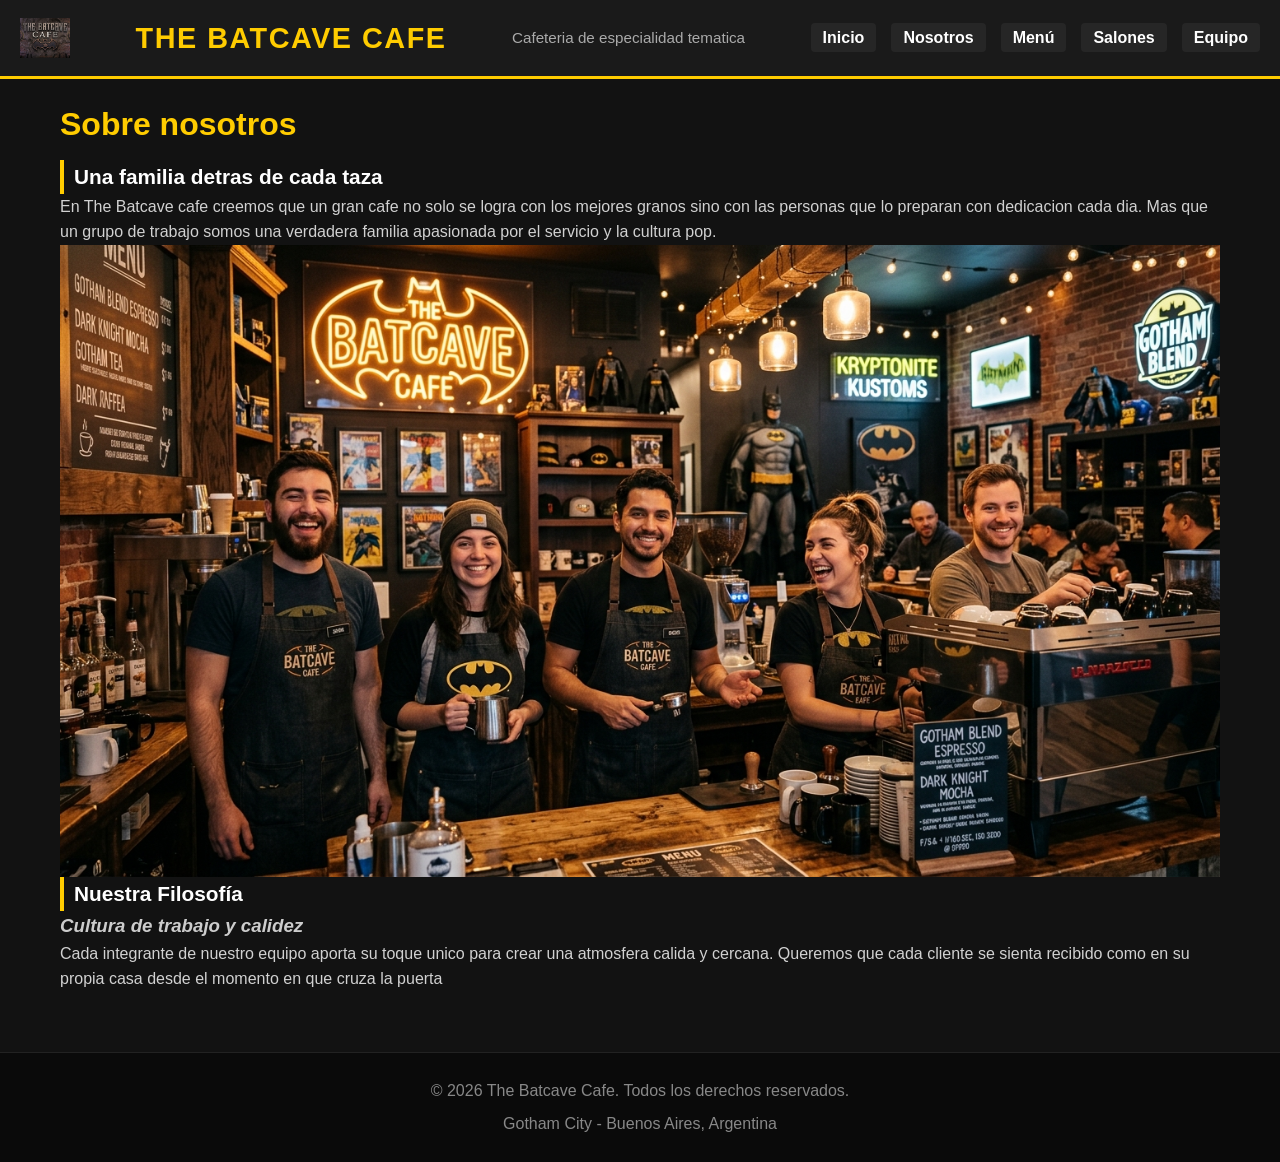
<file: Preentregacss3/pages/equipo.html>
<!DOCTYPE html>
<html lang="en">
<head>
    <meta charset="UTF-8">
    <meta name="viewport" content="width=device-width, initial-scale=1.0">
    <title>equipo</title>
    <link rel="stylesheet" href="../styles/styles.css">
</head>
<body>
   <header>
    <a href="../index.html">
      <img src="../assets/logo.png" alt="Logo The Batcave Cafe" class="header-logo">
    </a>
<h1>The Batcave cafe</h1>
<h2>Cafeteria de especialidad tematica</h2>
  <nav>
    <ul>
      <li><a href="../index.html">Inicio</a></li>
      <li><a href="nosotros.html">Nosotros</a></li>
      <li><a href="menu.html">Menú</a></li>
      <li><a href="salones.html">Salones</a></li>
      <li><a href="equipo.html">Equipo</a></li>
    </ul>
  </nav>

</header> 
<main>
    <h1>Sobre nosotros</h1>
    <h2>Una familia detras de cada taza</h2>
    <p>
        En The Batcave cafe creemos que un gran cafe no solo se logra con los mejores granos sino con las personas que lo preparan con dedicacion cada dia. Mas que un grupo de trabajo somos una verdadera familia apasionada por el servicio y la cultura pop.
    </p>
  <img src="../assets/familia.png" alt="El equipo de The Batcave Cafe" class="main-img">

  <h2>Nuestra Filosofía</h2>
  <h3>Cultura de trabajo y calidez</h3>
    <p>Cada integrante de nuestro equipo aporta su toque unico para crear una atmosfera calida y cercana. Queremos que cada cliente se sienta recibido como en su propia casa desde el momento en que cruza la puerta</p>


</main>   

    <footer>
        <p>&copy; 2026 The Batcave Cafe. Todos los derechos reservados.</p>
        <p>Gotham City - Buenos Aires, Argentina</p>
    </footer>
</body>
</html>
</file>
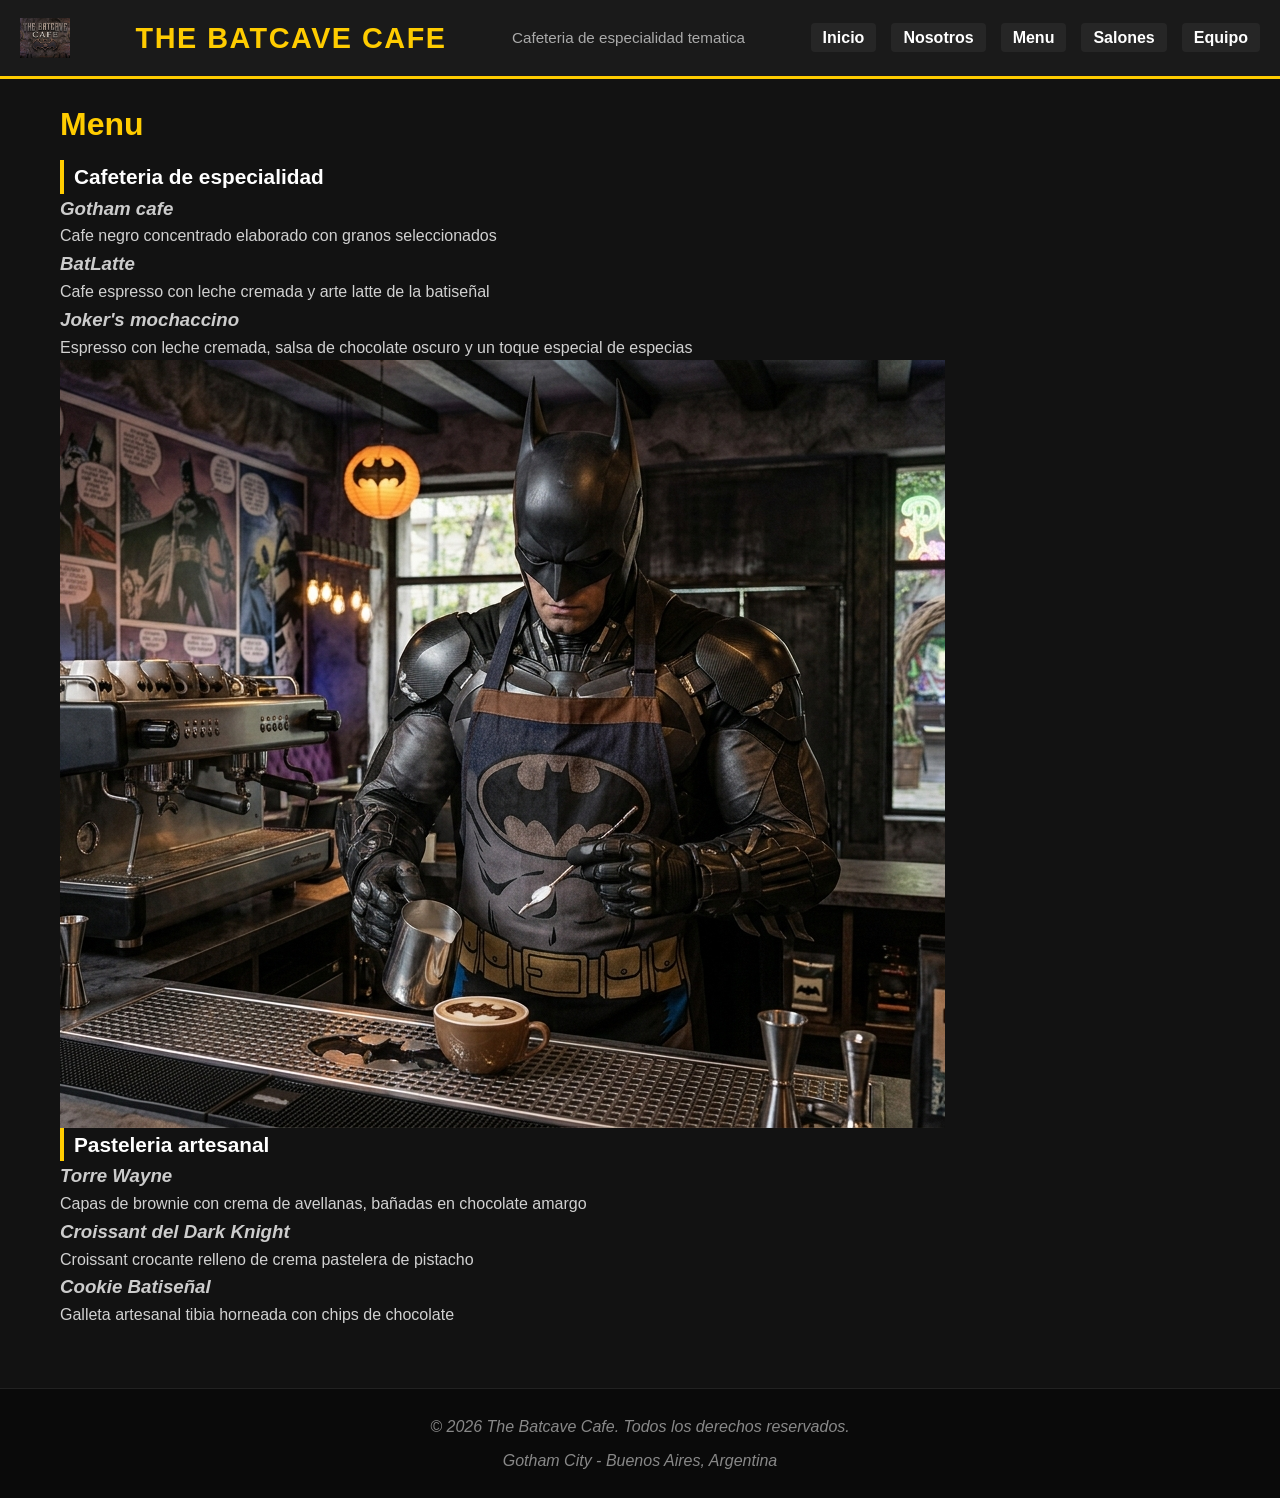
<file: Preentregacss3/pages/menu.html>
<!DOCTYPE html>
<html lang="en">
<head>
    <meta charset="UTF-8">
    <meta name="viewport" content="width=device-width, initial-scale=1.0">
    <title>menu</title>
        <link rel="stylesheet" href="../styles/styles.css">
</head>
<body>
   <header>
    <a href="../index.html">
      <img src="../assets/logo.png" alt="Logo The Batcave Cafe" class="header-logo">
    </a>
<h1>The Batcave cafe</h1>
<h2>Cafeteria de especialidad tematica</h2>
  <nav>
    <ul>
      <li><a href="../index.html">Inicio</a></li>
      <li><a href="nosotros.html">Nosotros</a></li>
      <li><a href="menu.html">Menu</a></li>
      <li><a href="salones.html">Salones</a></li>
      <li><a href="equipo.html">Equipo</a></li>
    </ul>
  </nav>

</header>
<main>
    <h1>Menu</h1>
    <h2>Cafeteria de especialidad</h2>
    <h3>Gotham cafe</h3>
    <p>Cafe negro concentrado elaborado con granos seleccionados</p>
    <h3>BatLatte</h3>
    <p>Cafe espresso con leche cremada y arte latte de la batiseñal</p>
    <h3>Joker's mochaccino</h3>
    <p>Espresso con leche cremada, salsa de chocolate oscuro y un toque especial de especias</p>

    <img src="../assets/batman.png" alt="Especialidad de la casa en The Batcave Cafe" class="main-img">

    <h2>Pasteleria artesanal</h2>
    <h3>Torre Wayne</h3>
    <p>Capas de brownie con crema de avellanas, bañadas en chocolate amargo</p>
    <h3>Croissant del Dark Knight</h3>
    <p>Croissant crocante relleno de crema pastelera de pistacho</p>
    <h3>Cookie Batiseñal</h3>
    <p>Galleta artesanal tibia horneada con chips de chocolate</p>

</main>

  <footer style="font-style: italic;" >
        <p>&copy; 2026 The Batcave Cafe. Todos los derechos reservados.</p>
        <p>Gotham City - Buenos Aires, Argentina</p>
  </footer>
</body>
</html>
</file>
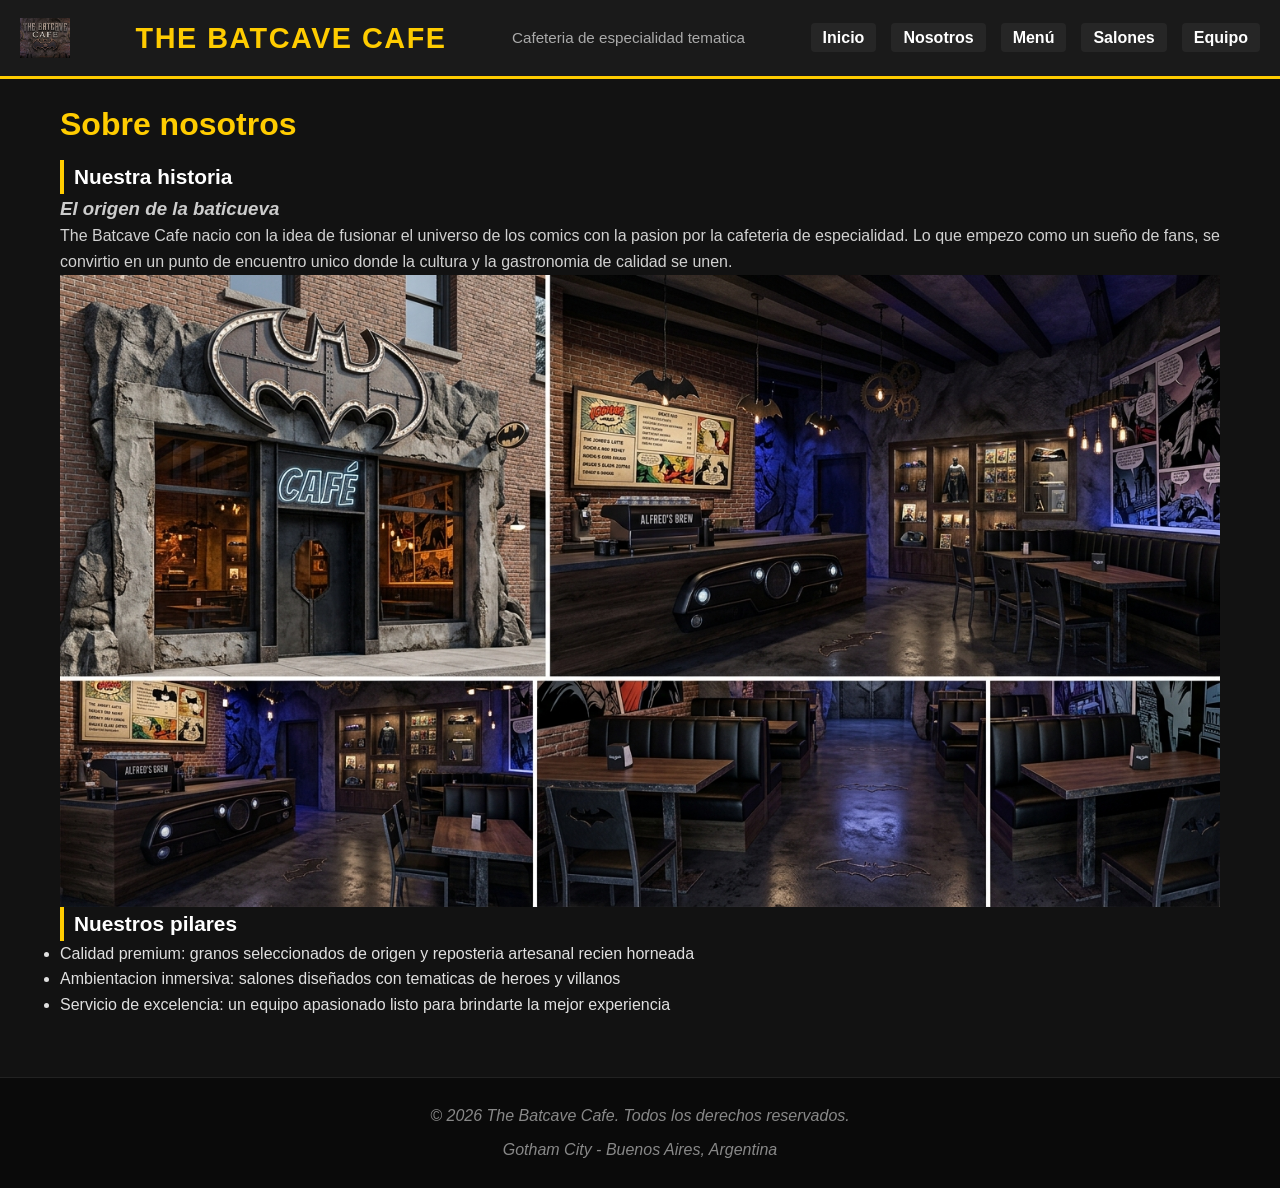
<file: Preentregacss3/pages/nosotros.html>
<!DOCTYPE html>
<html lang="en">
<head>
    <meta charset="UTF-8">
    <meta name="viewport" content="width=device-width, initial-scale=1.0">
    <title>nosotros</title>
    <link rel="stylesheet" href="../styles/styles.css">
</head>
<body>
   <header>
    <a href="../index.html">
      <img src="../assets/logo.png" alt="Logo The Batcave Cafe" class="header-logo">
    </a>
<h1>The Batcave cafe</h1>
<h2>Cafeteria de especialidad tematica</h2>
  <nav>
    <ul>
      <li><a href="../index.html">Inicio</a></li>
      <li><a href="nosotros.html">Nosotros</a></li>
      <li><a href="menu.html">Menú</a></li>
      <li><a href="salones.html">Salones</a></li>
      <li><a href="equipo.html">Equipo</a></li>
    </ul>
  </nav>
</header>
<main>
    <h1>
        Sobre nosotros
    </h1>
    <h2>
        Nuestra historia
    </h2>
    <h3>
        El origen de la baticueva
    </h3>

    <p>
        The Batcave Cafe nacio con la idea de fusionar el universo de los comics con la pasion por la cafeteria de especialidad. Lo que empezo como un sueño de fans, se convirtio en un punto de encuentro unico donde la cultura y la gastronomia de calidad se unen.  
    </p>
    <img src="../assets/local.png" alt="Interior de The Batcave Cafe" class="main-img">

    <h2>
        Nuestros pilares
    </h2>
    <ul>
        <li>Calidad premium: granos seleccionados de origen y reposteria artesanal recien horneada</li>
        <li>Ambientacion inmersiva: salones diseñados con tematicas de heroes y villanos</li>
        <li>Servicio de excelencia: un equipo apasionado listo para brindarte la mejor experiencia</li>
    </ul>
</main>

    <footer style="font-style: italic;">
        <p>&copy; 2026 The Batcave Cafe. Todos los derechos reservados.</p>
        <p>Gotham City - Buenos Aires, Argentina</p>
    </footer>
</body>
</html>
</file>
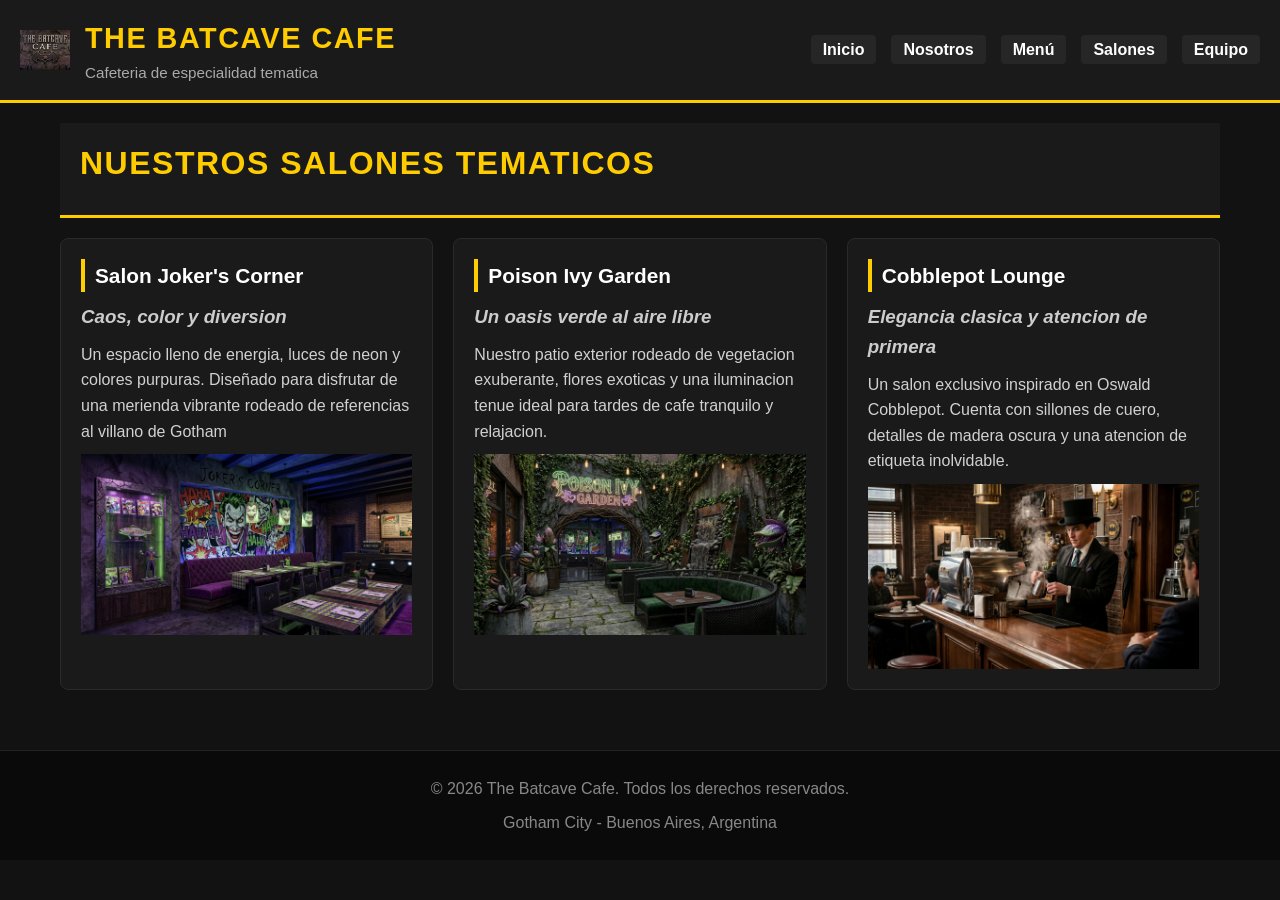
<file: Preentregacss3/pages/salones.html>
<!DOCTYPE html>
<html lang="en">
<head>
    <meta charset="UTF-8">
    <meta name="viewport" content="width=device-width, initial-scale=1.0">
    <title>salones</title>
    <link rel="stylesheet" href="../styles/styles.css">
</head>
<body>
    <header>
      <div class="header-brand">
    <a href="index.html">
      <img src="../assets/logo.png" alt="Logo The Batcave Cafe" class="header-logo">
    </a>
    <div class="header-titles">
   <h1>The Batcave cafe</h1>
   <h2>Cafeteria de especialidad tematica</h2>
  </div>
  </div>
<nav>
    <ul>
      <li><a href="../index.html">Inicio</a></li>
      <li><a href="nosotros.html">Nosotros</a></li>
      <li><a href="menu.html">Menú</a></li>
      <li><a href="salones.html">Salones</a></li>
      <li><a href="equipo.html">Equipo</a></li>
    </ul>
  </nav>

    </header>
   <main class="salones-grid">
        <header class="salones-header">
        <h1>Nuestros salones tematicos</h1>
        </header>
        <article class="salon-card joker">
        <h2>Salon Joker's Corner</h2>
        <h3>Caos, color y diversion</h3>
        <p>Un espacio lleno de energia, luces de neon y colores purpuras. Diseñado para disfrutar de una merienda vibrante rodeado de referencias al villano de Gotham</p>
        <img src="../assets/joker.png" alt="Salon Joker´s corner" class="main-img">
        </article>

        <article class="salon-card ivy">
        <h2>Poison Ivy Garden</h2>
        <h3>Un oasis verde al aire libre</h3>
        <p>Nuestro patio exterior rodeado de vegetacion exuberante, flores exoticas y una iluminacion tenue ideal para tardes de cafe tranquilo y relajacion.</p>
         <img src="../assets/poison.png" alt="Patio exterior Poison Ivy Garden" class="main-img">
         </article>
        
         <article class="salon-card pinguino">
         <h2>Cobblepot Lounge</h2>
         <h3>Elegancia clasica y atencion de primera</h3>
         <p>Un salon exclusivo inspirado en Oswald Cobblepot. Cuenta con sillones de cuero, detalles de madera oscura y una atencion de etiqueta inolvidable.</p>
         <img src="../assets/pinguino.png" alt="Salon elegante Cobblepot Lounge" class="main-img">
         </article>
        </main>
    <footer>
        <p>&copy; 2026 The Batcave Cafe. Todos los derechos reservados.</p>
        <p>Gotham City - Buenos Aires, Argentina</p>
    </footer>
</body>
</html>
</file>
<file: Preentregacss3/styles/styles.css>
* {
    margin: 0;
    padding: 0;
    box-sizing: border-box;
}

body {
    font-family: 'Segoe UI', Tahoma, Geneva, Verdana, sans-serif;
    background-color: #121212;
    color: #e0e0e0;  
    line-height: 1.6;
}

img.main-img, .header-logo {
    max-width: 100%;
    height: auto;
    display: block;
}

header {
    background-color: #1a1a1a;
    border-bottom: 3px solid #ffcc00;
    padding: 15px 20px;   
    display: flex;
    flex-direction: column;
    align-items: center;   
    gap: 15px;  
}

.header-brand {
    display: flex;
    align-items: center;
    gap: 15px;
}

.header-logo {
    width: 50px;
}

header h1 {
    color: #ffcc00;
    font-size: 1.8rem;
    text-transform: uppercase;
    letter-spacing: 1.5px;
}

header h2 {
    color: #aaaaaa;
    font-size: 0.95rem;
    font-weight: 400;
}


nav ul {
    list-style: none;
    display: flex;              
    flex-wrap: wrap; 
    justify-content: center;
    align-items: center;         
    gap: 15px;     
}

nav a {
    color: #ffffff;
    text-decoration: none;
    font-weight: bold;
    padding: 6px 12px;
    background-color: #262626;
    border-radius: 4px;
    transition: background-color 0.3s ease;
}

nav a:hover {
    background-color: #ffcc00;
    color: #121212;
}


main {
    max-width: 1200px;
    margin: 0 auto;
    padding: 20px;             
}

.index-grid {
    display: grid;
    gap: 20px;
    grid-template-columns: 1fr;
    grid-template-areas: 
        "hero"
        "salones"
        "cafe";
}

.sec-hero { grid-area: hero; }
.sec-salones { grid-area: salones; }
.sec-cafe { grid-area: cafe; }

.index-grid section {
    background-color: #1a1a1a;
    padding: 20px;
    border-radius: 8px;
    border-left: 4px solid #ffcc00;
}

.salones-grid {
    display: grid;
    gap: 20px;
    grid-template-columns: 1fr;
}

.salones-header {
    text-align: center;
}

.salon-card {
    background-color: #1a1a1a;
    padding: 20px;
    border-radius: 8px;
    display: flex;
    flex-direction: column;
    gap: 10px;
    border: 1px solid #2a2a2a;
}

main h1 {
    color: #ffcc00;
    font-size: 2rem;
    margin-bottom: 10px;
}

main h2 {
    color: #ffffff;
    border-left: 4px solid #ffcc00;
    padding-left: 10px;
    font-size: 1.3rem;
}

main h3 {
    color: #cccccc;
    font-style: italic;
}

main p {
    color: #d1d1d1;
    font-size: 1rem;
}

footer {
    background-color: #0a0a0a;
    color: #888888;
    padding: 25px 20px;    
    margin-top: 40px;   
    border-top: 1px solid #222222;
    display: flex;
    flex-direction: column;
    align-items: center;   
    gap: 8px;  
}

@media (min-width: 1024px) {
    header {
        flex-direction: row;
        justify-content: space-between;
    }
    .index-grid {
        grid-template-columns: 2fr 1fr;
        grid-template-areas: 
            "hero hero"
            "salones cafe";
    }
    .salones-grid {
        grid-template-columns: repeat(3, 1fr);
    }

    .salones-header {
        grid-column: 1 / -1;
    }
}
{
    background-color: #0a0a0a;
    color: #888888;
    padding: 25px 20px;    
    margin-top: 40px;   
    border-top: 1px solid #222222;
    display: flex;
    flex-direction: column;
    align-items: center;   
    gap: 8px;  
}
</file>
